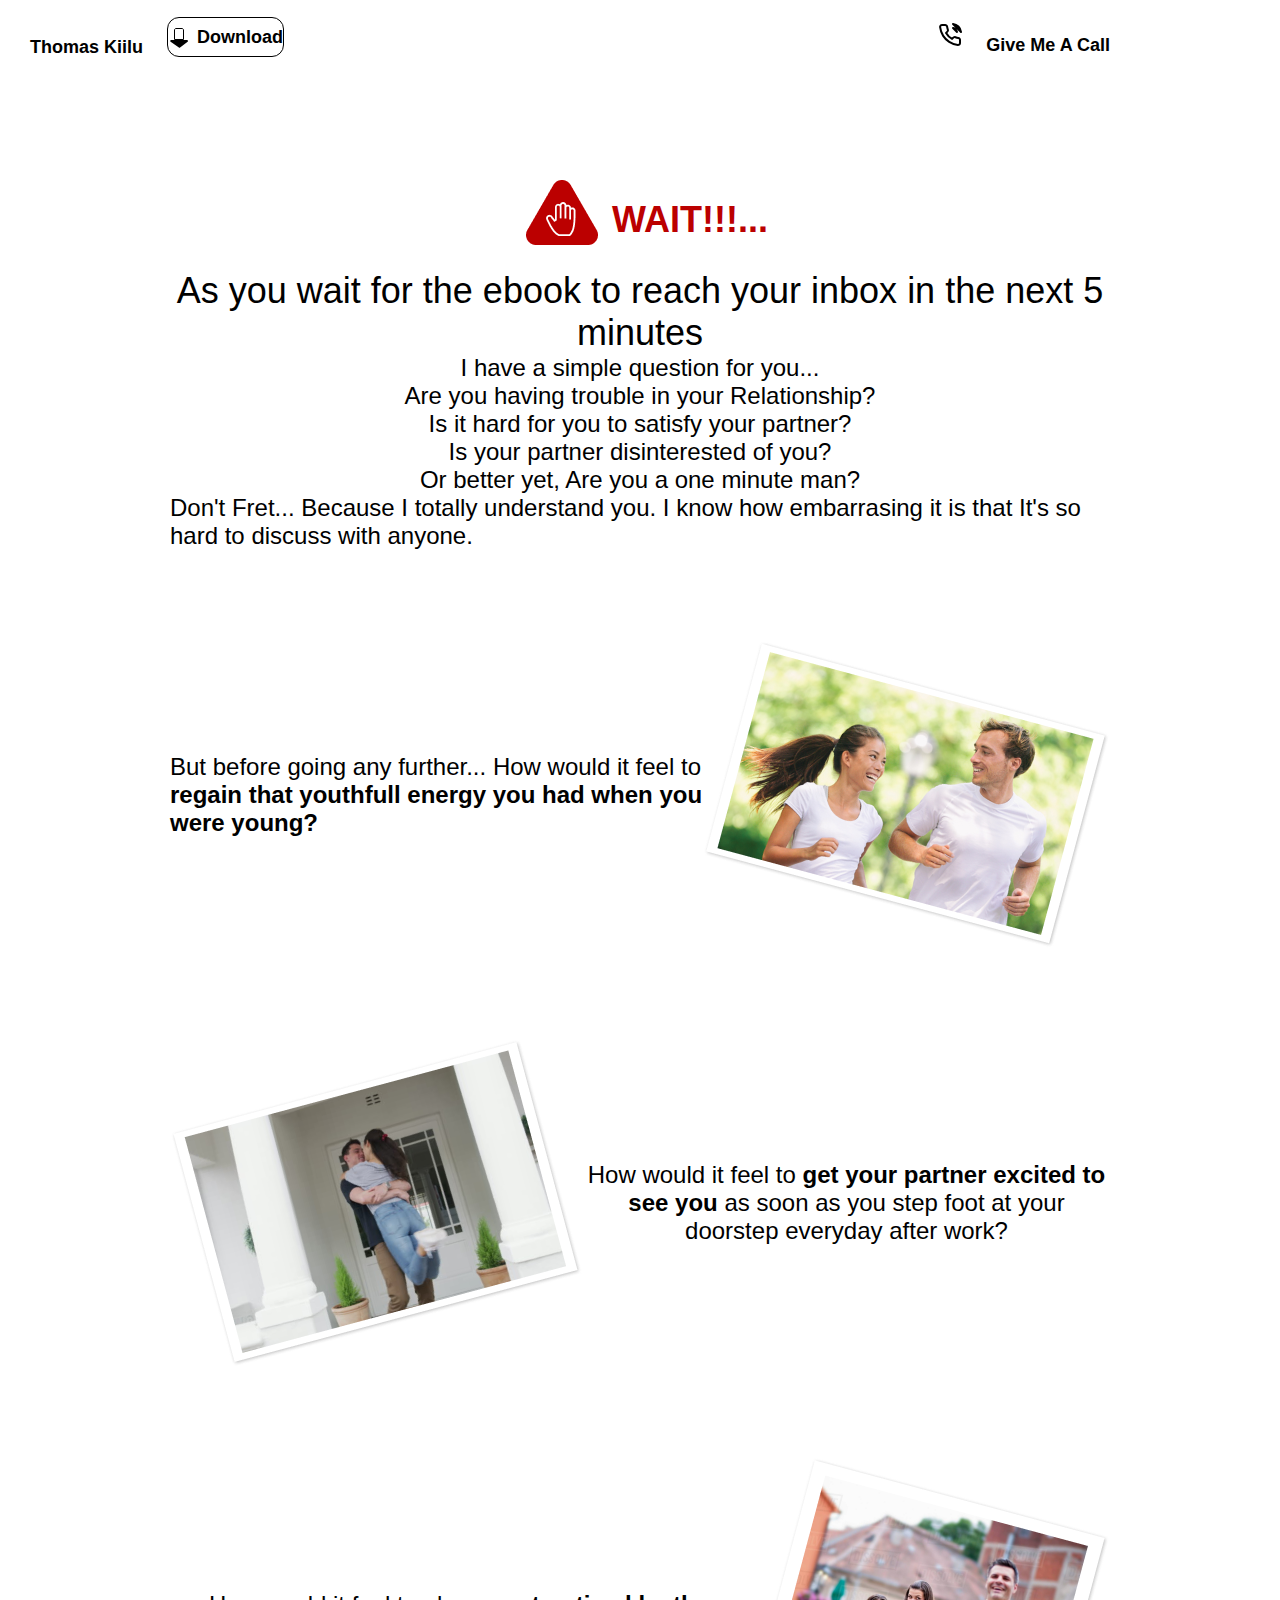
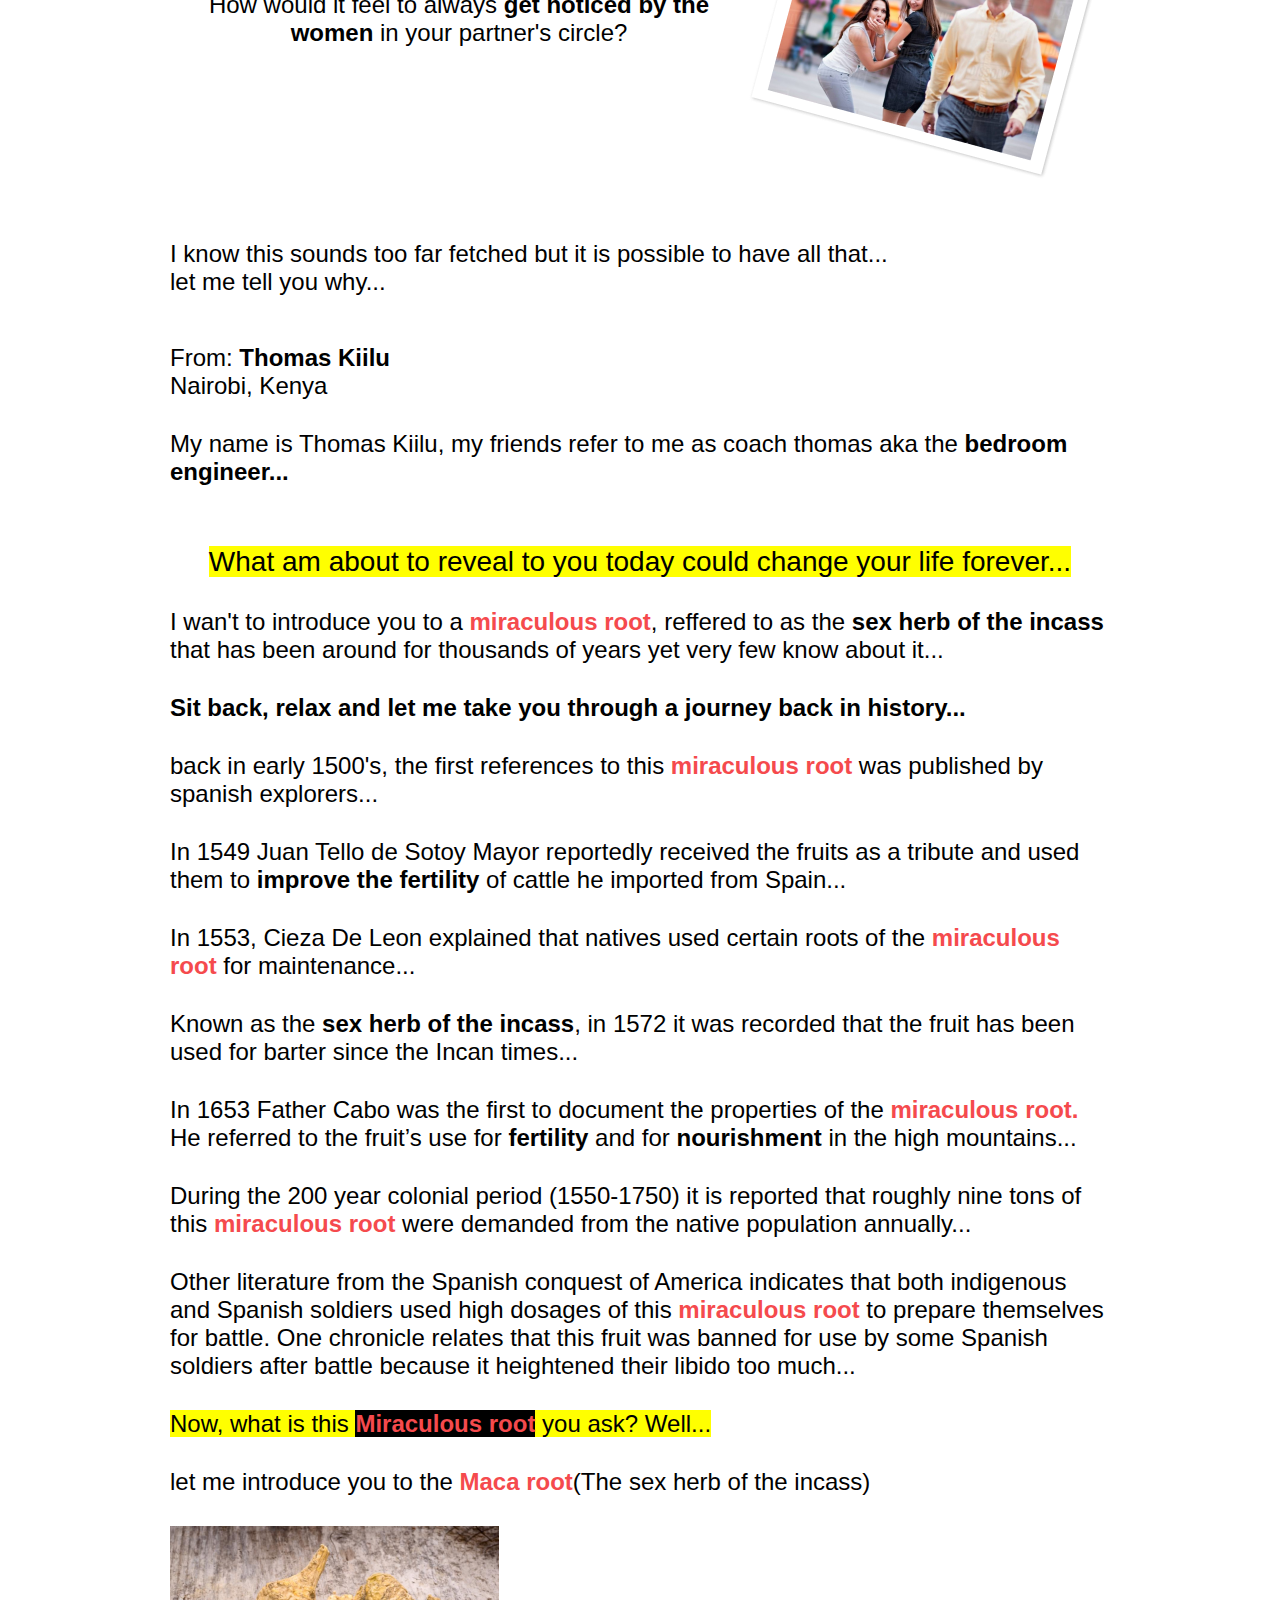
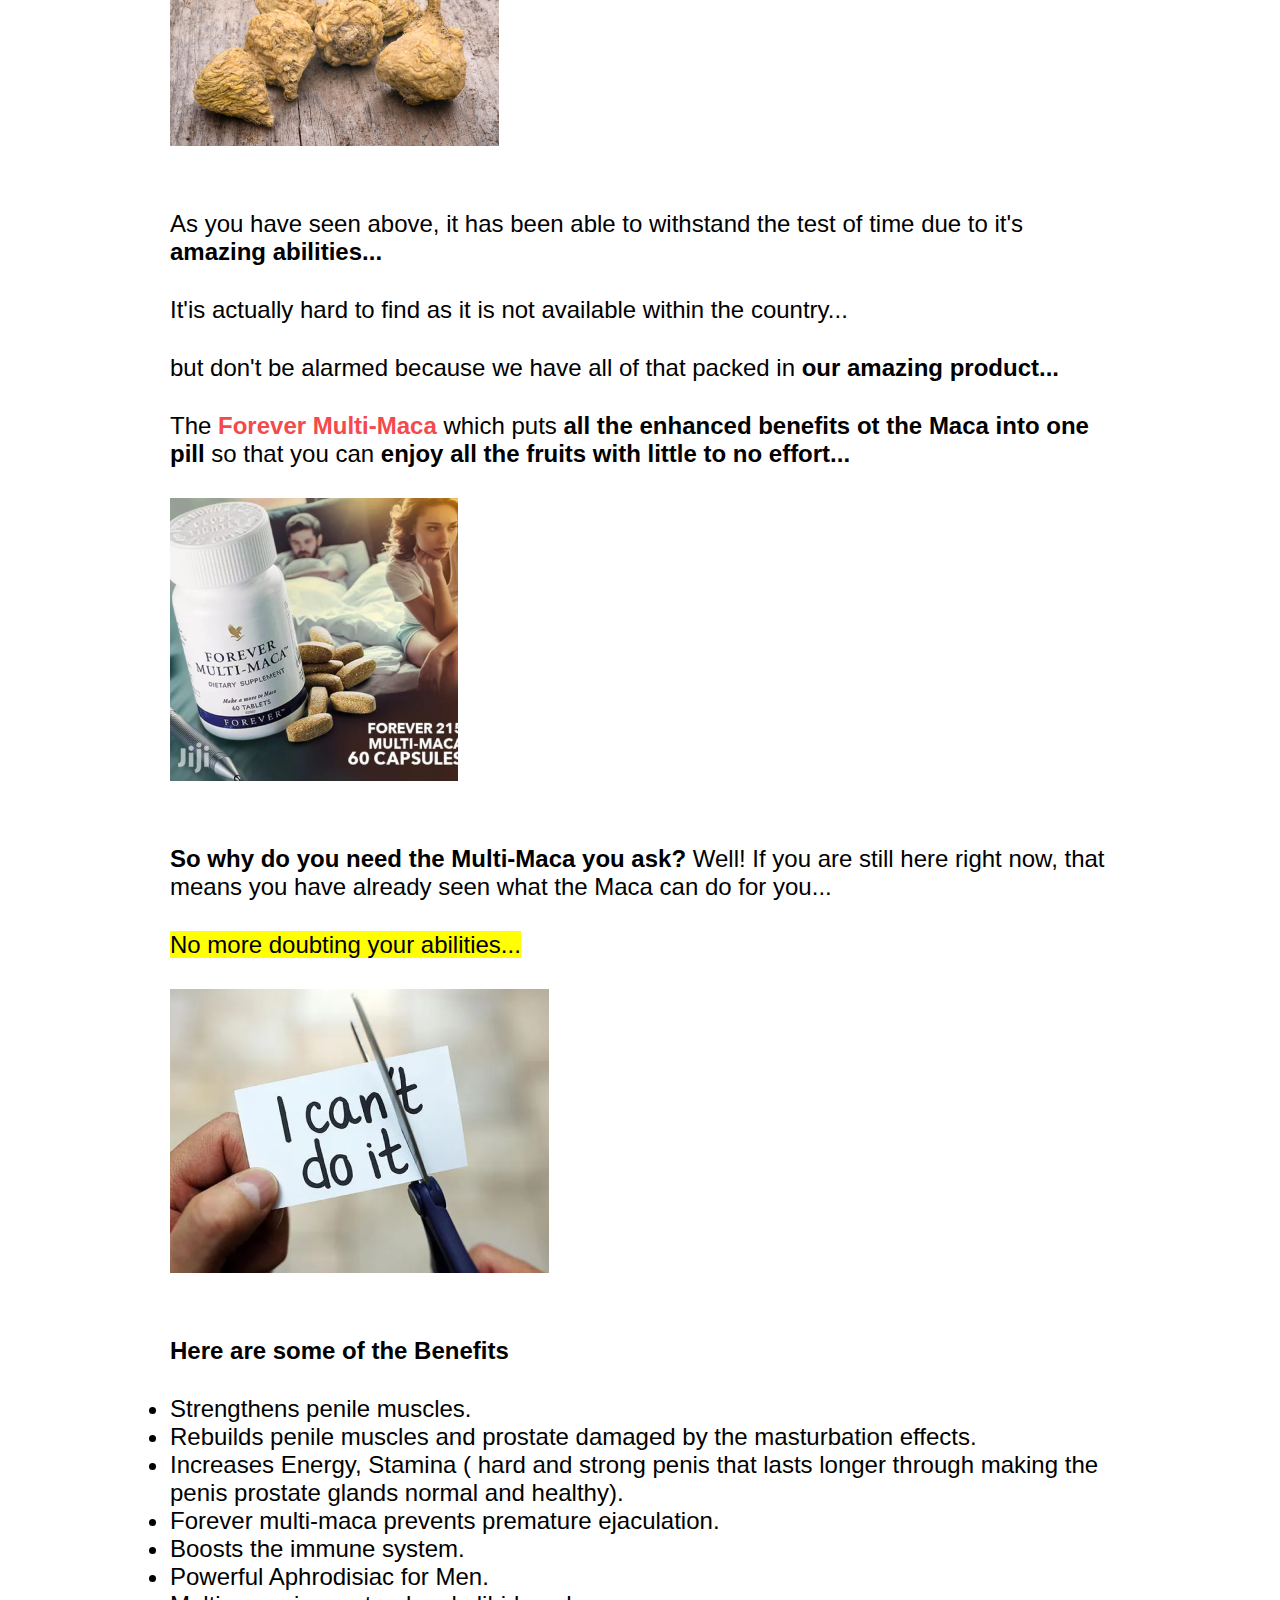
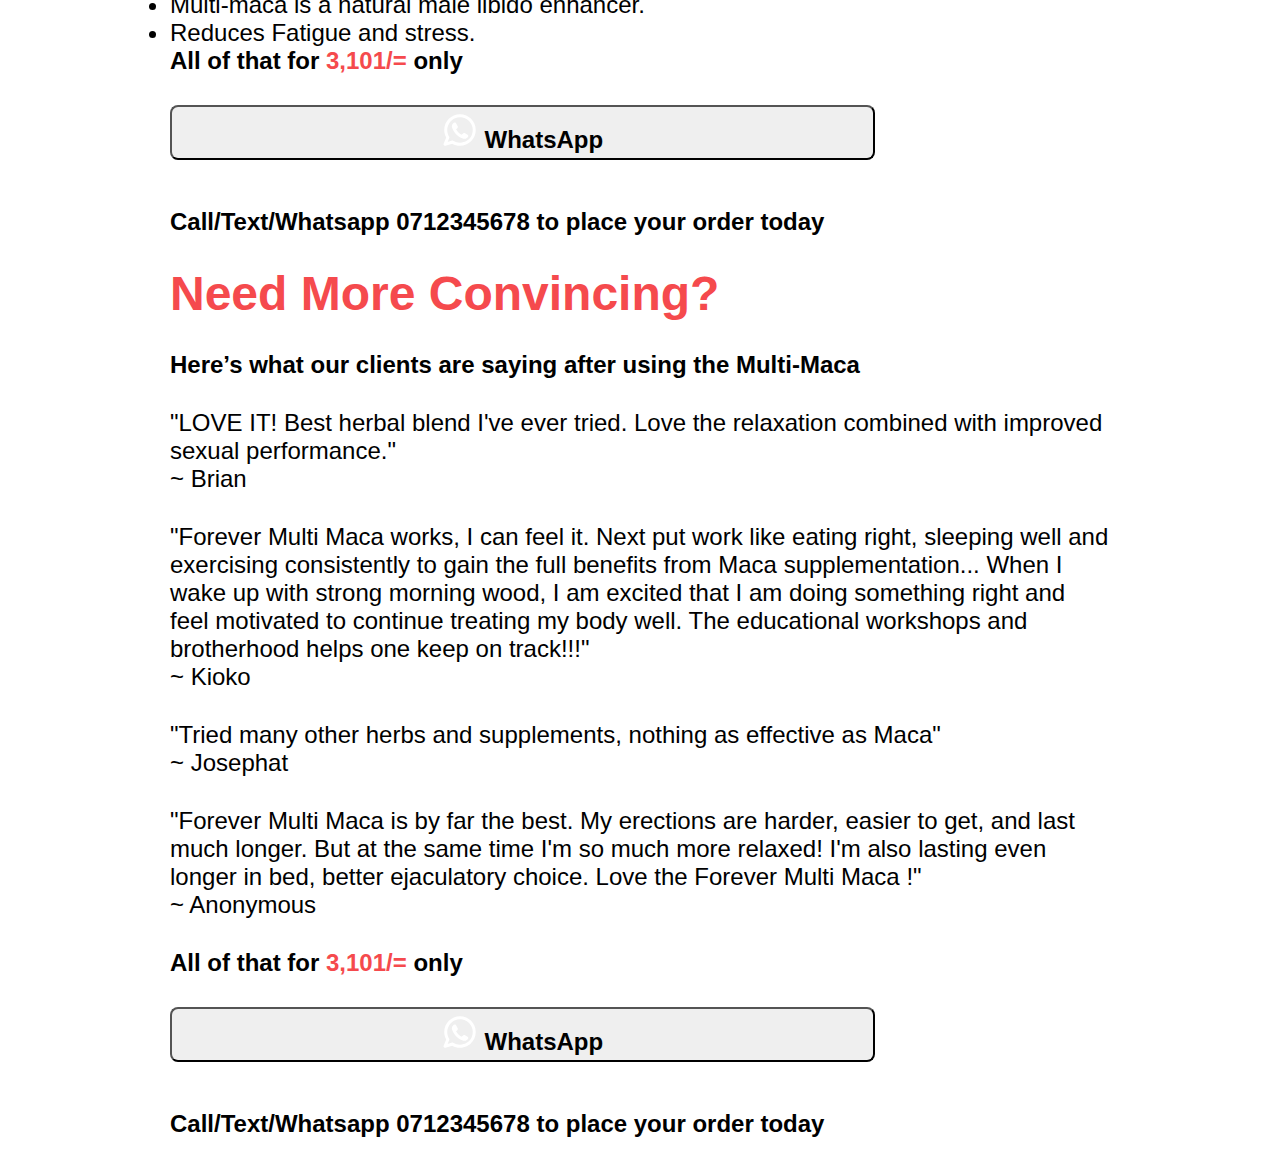
<file: salespage.html>
<!DOCTYPE html>
<html lang="en">
<head>
    <meta charset="UTF-8">
    <meta http-equiv="X-UA-Compatible" content="IE=edge">
    <meta name="viewport" content="width=device-width, initial-scale=1.0">
    <!-- CSS -->
    <link
      href="https://cdn.jsdelivr.net/npm/bootstrap@5.0.2/dist/css/bootstrap.min.css"
      rel="stylesheet"
      integrity="sha384-EVSTQN3/azprG1Anm3QDgpJLIm9Nao0Yz1ztcQTwFspd3yD65VohhpuuCOmLASjC"
      crossorigin="anonymous"
    />
    <link rel="stylesheet" href="css/salespage.css" />
    <!-- JS -->
    <script
      src="https://cdn.jsdelivr.net/npm/bootstrap@5.0.2/dist/js/bootstrap.bundle.min.js"
      integrity="sha384-MrcW6ZMFYlzcLA8Nl+NtUVF0sA7MsXsP1UyJoMp4YLEuNSfAP+JcXn/tWtIaxVXM"
      crossorigin="anonymous"
    ></script>
    <script
      src="https://code.jquery.com/jquery-3.6.0.js"
      integrity="sha256-H+K7U5CnXl1h5ywQfKtSj8PCmoN9aaq30gDh27Xc0jk="
      crossorigin="anonymous"
    ></script>
    <script src="js/scripts.js"></script>
    <title>Order Maca Now!</title>
</head>
<body>
    <!-- Header -->
    <div class="header">
        <!-- Logo -->
        <div class="logo">
          <p id="logo">Thomas Kiilu</p>
          <p>TK</p>
          <button class="btn btn-primary">
            <img
              src="./images/down arrow.svg"
              alt="arrow-down"
              id="download-img"
            />Download
          </button>
        </div>
        <!-- call -->
        <div class="call">
          <a href="tel:+254 721 547758"><img src="./images/phone-call.svg" alt="phone" /></a>
          <a href="tel:+254 721 547758"><p>Give Me A Call</p></a>
        </div>
      </div>

    <!-- body -->
    <div class="body">
        <div class="wait">
            <img src="./images/Warning Sign.png" alt="Warning Sign">
            <p>WAIT!!!...</p>
        </div>

        <p>As you wait for the ebook to reach your inbox in the next 5 minutes</p>

        <p>I have a simple question for you...</p>

        <p class="questions">Are you having trouble in your Relationship?</p>

        <p class="questions">Is it hard for you to satisfy your partner?</p>

        <p class="questions">Is your partner disinterested of you?</p>

        <p class="questions">Or better yet, Are you a one minute man?</p>

        <p>Don't Fret... Because I totally understand you. I know how embarrasing it is that It's so hard to discuss with anyone.</p>

        <!-- image questions -->
        <div class="container-fluid">
            <!-- youthful -->
            <div class="youthful row">
                <p class="col-md-5">But before going any further... How would it feel to <span class="bold-text">regain that youthfull energy you had when you were young?</span></p>
                <img class="col-md-7" src="./images/happy couple 1.png" alt="happy couple 1">
            </div>

            <!-- excited partner -->
            <div class="excited-partner row">
                <img class="col-md-7" src="./images/happy couple 2.png" alt="happy couple 2">
                <p class="col-md-5" id="excited-partner">How would it feel to <span class="bold-text">get your partner excited to see you</span> as soon as you step foot at your doorstep everyday after work?</p>
            </div>

            <!-- get noticed -->
            <div class="get-noticed row">
                <p class="col-md-5" id="get-noticed">How would it feel to always <span class="bold-text">get noticed by the women</span> in your partner's circle?</p>
                <img src="./images/happy couple 3.png" alt="happy couple 3" class="col-md-7">
            </div>
        </div>

        <div class="sales-letter">
            <p id="p1">I know this sounds too far fetched but it is possible to have all that... <br>
            let me tell you why...
            </p>

            <p id="p2">From: <span class="bold-text">Thomas Kiilu</span> <br> Nairobi, Kenya
            </p>

            <p class="p">My name is Thomas Kiilu, my friends refer to me as coach thomas aka the <span class="bold-text">bedroom engineer...</span></p>

            <p class="highlited-text"> <mark>What am about to reveal to you today could change your life forever...</mark></p>

            <p>I wan't to introduce you to a <span class="bold-text red">miraculous root</span>, reffered to as the <span class="bold-text custom-size">sex herb of the incass</span>  that has been around for thousands of years yet very few know about it...</p>

            <p class="bold-text">Sit back, relax and let me take you through a journey back in history...</p>

            <p>back in early 1500's, the first references to this <span class="red bold-text">miraculous root</span> was published by spanish explorers...</p>

            <p>In 1549 Juan Tello de Sotoy Mayor reportedly received the fruits as a tribute and used them to <span class="bold-text">improve the fertility</span> of cattle he imported from Spain...</p>

            <p>In 1553, Cieza De Leon explained that natives used certain roots of the <span class="bold-text red">miraculous root</span> for maintenance...</p>

            <p>Known as the <span class="bold-text">sex herb of the incass</span>, in 1572 it was recorded that the fruit has been used for barter since the Incan times...</p>

            <p>In 1653 Father Cabo was the first to document the properties of the <span class="bold-text red">miraculous root.</span> He referred to the fruit’s use for <span class="bold-text custom-size">fertility</span> and for <span class="bold-text">nourishment</span> in the high mountains...</p>

            <p>During the 200 year colonial period (1550-1750) it is reported that roughly nine tons of this <span class="bold-text red">miraculous root</span> were demanded from the native population annually...</p>

            <p>Other literature from the Spanish conquest of America indicates that both indigenous and Spanish soldiers used high dosages of this <span class="bold-text red">miraculous root</span> to prepare themselves for battle. One chronicle relates that this fruit was banned for use by some Spanish soldiers after battle because it heightened their libido too much...</p>

            <p><mark>Now, what is this <mark class="black-marker"><span class="red bold-text">Miraculous root</span></mark> you ask? Well...</mark></p>

            <p>let me introduce you to the <span class="bold-text red">Maca root</span>(The sex herb of the incass)</p>

            <img class="images" src="./images/image 8.png" alt="maca root">

            <p>As you have seen above, it has been able to withstand the test of time due to it's <span class="bold-text">amazing abilities...</span></p>

            <p>It'is actually hard to find as it is not available within the country...</p>

            <p>but don't be alarmed because we have all of that packed in <span class="bold-text">our amazing product...</span></p>

            <p>The <span class="bold-text red">Forever Multi-Maca</span> which puts <span class="bold-text custom-size">all the enhanced benefits ot the Maca into one pill</span> so that you can <span class="bold-text custom-size">enjoy all the fruits with little to no effort...</span></p>

            <img class="images" src="./images/image 9.png" alt="maca">

            <p><span class="bold-text">So why do you need the Multi-Maca you ask?</span> Well! If you are still here right now, that means you have already seen what the Maca can do for you...</p>

            <p class="center-marker"><mark>No more doubting your abilities...</mark></p>

            <img class="images" src="./images/image 10.png" alt="i can do it image">

            <p class="bold-text">Here are some of the Benefits </p>

            <ul id="benefits">
                <li>Strengthens penile muscles.</li>
                <li>Rebuilds penile muscles and prostate damaged by the masturbation effects.</li>
                <li>Increases Energy, Stamina ( hard and strong penis that lasts longer through making the penis prostate glands normal and healthy).</li>
                <li>Forever multi-maca prevents premature ejaculation.</li>
                <li>Boosts the immune system.</li>
                <li>Powerful Aphrodisiac for Men.</li>
                <li>Multi-maca is a natural male libido enhancer.</li>
                <li>Reduces Fatigue and stress.</li>
            </ul>
            <p class="bold-text font-size">All of that for <span class="red">3,101/=</span> only</p>

            <button class="btn btn-success" id="btn-whatsapp">
              <img src="./images/WhatsApp.svg" alt="WhatsApp icon" id="whatsapp-icon">
              WhatsApp
            </button>

            <p class="bold-text">Call/Text/Whatsapp 0712345678 to place your order today</p>

            <p class="red bold-text convincing">Need More Convincing?</p>

            <p class="bold-text">Here’s what our clients are saying after using the Multi-Maca</p>

            <p>"LOVE IT! Best herbal blend I've ever tried. Love the relaxation combined with improved sexual performance." <br>
            ~ Brian</p>

            <p>"Forever Multi Maca works, I can feel it. Next put work like eating right, sleeping well and exercising consistently to gain the full benefits from Maca supplementation... When I wake up with strong morning wood, I am excited that I am doing something right and feel motivated to continue treating my body well. The educational workshops and brotherhood helps one keep on track!!!" <br>
            ~ Kioko</p>

            <p>"Tried many other herbs and supplements, nothing as effective as Maca" <br>
            ~ Josephat</p>

            <p>"Forever Multi Maca is by far the best. My erections are harder, easier to get, and last much longer. But at the same time I'm so much more relaxed! I'm also lasting even longer in bed, better ejaculatory choice. Love the Forever Multi Maca !" <br>
            ~ Anonymous</p>

            <p class="bold-text font-size">All of that for <span class="red">3,101/=</span>  only</p>

            <button class="btn btn-success" id="btn-whatsapp">
              <img src="./images/WhatsApp.svg" alt="WhatsApp icon" id="whatsapp-icon">
              WhatsApp
            </button>

            <p class="bold-text">Call/Text/Whatsapp 0712345678 to place your order today</p>
        </div>
    </div>
</body>
</html>
</file>
<file: css/salespage.css>
/* default styles */
* {
    margin: 0;
    padding: 0;
    box-sizing: border-box;
    font-family: -apple-system, BlinkMacSystemFont, "Segoe UI", Roboto, Oxygen,
      Ubuntu, Cantarell, "Open Sans", "Helvetica Neue", sans-serif;
  }
  
  /* variables */
  :root {
    --primary: #74917d;
    --primary-variant: rgba(116, 145, 125, 0.5);
    --secondary: #918383;
    --color-alert: #bb0000;
    --emphasis-yellow: #fefe00;
    --subtle-red: #f54a4d;
  }

  .call a{
    text-decoration: none;
    color: black;
  }

  #logo {
    cursor: pointer;
  }

  #whatsapp-icon{
    color: white;
    width: 36px;
  }

  .font-size{
    font-size: 36px;
  }
  
  #btn-whatsapp{
    width: 75% !important;
    height: 55px !important;
    font-size: 24px !important;
    font-weight: bold !important;
    margin-bottom: 48px;
    border-radius: 8px;
  }
  
  /* ############### PHONE ############## */
  @media screen and (min-width: 300px) {
    /* header */
    .header {
      display: flex;
      justify-content: space-between;
      align-items: center;
      padding-left: 30px;
      padding-right: 30px;
    }
  
    /* logo container */
    .logo {
      display: flex;
      justify-content: flex-start;
      gap: 24px;
      align-items: center;
      padding-top: 0px;
      padding-bottom: 0px;
      position: relative;
    }
  
    /* logo desktop */
    .logo :first-child {
      color: black;
      font-size: 18px;
      font-weight: bold;
      position: relative;
      top: 10px;
      display: none;
    }
  
    /* logo mobile */
    .logo :nth-child(2) {
      color: black;
      font-size: 32px;
      font-weight: bold;
      position: relative;
      top: 10px;
    }
  
    /* download button desktop */
    .logo button {
      font-size: 18px;
      color: black;
      font-weight: bold;
      background-color: white;
      border: solid black 1px;
      border-radius: 12px;
      display: flex;
      justify-content: center;
      align-items: center;
      gap: 7px;
      display: none;
    }
  
    /* call */
    .call {
      display: flex;
      align-items: center;
      justify-content: flex-end;
      position: relative;
      gap: 24px;
      padding-top: 0px;
      padding-bottom: 0px;
    }
  
    /* call text */
    .call p {
      font-size: 18px;
      font-weight: bold;
      position: relative;
      top: 8px;
      display: none;
    }
  
    /* body */
    /* *** body *** */
    .body {
      padding-left: 30px;
      padding-right: 30px;
      padding-top: 48px;
    }
  
    /* **** body **** */
    /* warning sign */
    .wait{
      display: flex;
      justify-content: center;
      align-items: center;
      margin-top: 0;
    }

    /* warning message */
    .wait p{
      font-size: 36px;
      font-weight: bold;
      color: #BB0000;
    }

    .body :nth-child(2){
      font-size: 24px;
      text-align: center;
    }

    /* subheading */
    .body :nth-child(3){
      font-size: 20px;
      text-align: center;
    }

    /* questions */
    .questions{
      font-size: 24px;
      text-align: center;
      font-weight: 500;
    }

    .body :nth-child(8){
      font-size: 24px;
      text-align: start;
      
    }

    /* youthful */
    .youthful, .excited-partner, .get-noticed{
      display: flex;
      align-items: center;
      margin-top: 90px;
    }

    /* youthful */
    .youthful p, #excited-partner, #get-noticed{
      font-size: 24px;
    }

    .bold-text{
      font-weight: bold;
    }

    .excited-partner{
      display: flex;
      flex-direction: column-reverse;
    }    

    /* sales letter */
    .sales-letter p{
      font-size: 24px;
      text-align: start !important;
      margin-bottom: 30px;
    }

    .sales-letter #p1{
      margin-top: 90px;
    }

    #p2{
      text-align: start;
      margin-top: 48px;
    }

    .p{
      font-size: 24px !important;
    }

    /* highlited text */
    .highlited-text{
      font-size: 28px !important;
      width: fit-content;
      margin: 60px auto;
    }

    #p2{
      font-size: 24px;
      text-align: start;
      margin-top: 48px;
    }

    mark {
      background-color: yellow;
      color: black;
    }

    .red{
      color: #F54A4D;
    }

    .custom-size{
      font-size: 24px !important;
    }

    /* black marker */
    .black-marker{
      background-color: black;
    }

    /* images */
    .images{
      max-width: 90%;
      margin-bottom: 60px;
    }

    #benefits li{
      font-size: 24px;
      margin: 0 !important;
      padding: 0 !important;
      text-align: start !important;
    }

    .convincing{
      font-size: 48px !important;
    }

  }
  
  /* ############ TABLET ########## */
  @media screen and (min-width: 700px) {
    /* header */
    .header {
      display: flex;
      justify-content: space-between;
      align-items: center;
      padding-left: 30px;
      padding-right: 30px;
    }
  
    /* logo container */
    .logo {
      display: flex;
      justify-content: flex-start;
      gap: 24px;
      align-items: center;
      padding-top: 0px;
      padding-bottom: 0px;
      position: relative;
    }
  
    /* logo desktop */
    .logo :first-child {
      color: black;
      font-size: 18px;
      font-weight: bold;
      position: relative;
      top: 10px;
      display: none;
    }
  
    /* logo mobile */
    .logo :nth-child(2) {
      color: black;
      font-size: 32px;
      font-weight: bold;
      position: relative;
      top: 10px;
    }
  
    /* download button desktop */
    .logo button {
      font-size: 18px;
      color: black;
      font-weight: bold;
      background-color: white;
      border: solid black 1px;
      border-radius: 12px;
      display: flex;
      justify-content: center;
      align-items: center;
      gap: 7px;
      display: none;
    }
  
    /* call */
    .call {
      display: flex;
      align-items: center;
      justify-content: flex-end;
      position: relative;
      gap: 24px;
      padding-top: 0px;
      padding-bottom: 0px;
    }
  
    /* call text */
    .call p {
      font-size: 18px;
      font-weight: bold;
      position: relative;
      top: 8px;
      display: none;
    }
  
    /* *** body *** */
    .body {
      padding-left: 30px;
      padding-right: 30px;
      padding-top: 48px;
    }
  
    /* **** body **** */
    /* warning sign */
    .wait{
      display: flex;
      justify-content: center;
      align-items: center;
      margin-top: 0;
    }

    /* warning message */
    .wait p{
      font-size: 36px;
      font-weight: bold;
      color: #BB0000;
    }
    
  }
  /* ############ DESKTOP ########## */
  @media screen and (min-width: 1100px) {
    /* header */
    .header {
      display: flex;
      justify-content: space-between;
      align-items: center;
      padding-left: 30px;
      padding-right: 170px;
    }
  
    /* logo container */
    .logo {
      display: flex;
      justify-content: flex-start;
      gap: 24px;
      align-items: center;
      padding-top: 17px;
      padding-bottom: 17px;
      width: 30%;
      position: relative;
    }
  
    /* logo */
    .logo :first-child {
      color: black;
      font-size: 18px;
      font-weight: bold;
      position: relative;
      top: 10px;
      display: block;
    }
  
    /* logo mobile */
    .logo :nth-child(2) {
      color: black;
      font-size: 32px;
      font-weight: bold;
      position: relative;
      top: 10px;
      display: none;
    }
  
    /* download button desktop */
    .logo button {
      font-size: 18px;
      color: black;
      font-weight: bold;
      background-color: white;
      border: solid black 1px;
      border-radius: 12px;
      display: flex;
      justify-content: center;
      align-items: center;
      gap: 7px;
    }
  
    /* download icon */
    .logo button > img {
      margin-bottom: 18px;
    }
  
    /* call */
    .call {
      display: flex;
      align-items: center;
      justify-content: flex-end;
      width: 25%;
      position: relative;
      gap: 24px;
      padding-top: 17px;
      padding-bottom: 17px;
    }
  
    /* call text */
    .call p {
      font-size: 18px;
      font-weight: bold;
      position: relative;
      top: 8px;
      display: block;
    }
  
    /* *** body *** */
    .body {
      padding-left: 170px;
      padding-right: 170px;
      padding-top: 48px;
    }
  
    /* warning sign */
    .wait{
      display: flex;
      justify-content: center;
      align-items: center;
      margin-top: 48px;
    }

    /* warning message */
    .wait p{
      font-size: 48px;
      font-weight: bold;
      color: #BB0000;
    }

    /* heading */
    .body :nth-child(2){
      font-size: 36px;
      text-align: center;
    }

    /* subheading */
    .body :nth-child(3){
      font-size: 24px;
      text-align: center;
    }

    /* questions */
    .questions{
      font-size: 24px;
      text-align: center;
      font-weight: 500;
    }
    
    /* youthful */
    .youthful, .excited-partner, .get-noticed{
      display: flex;
      align-items: center;
      margin-top: 90px;
    }

    /* excited */
    .youthful p, #excited-partner, #get-noticed{
      font-size: 24px;
    }

    .bold-text{
      font-weight: bold;
    }

    .excited-partner{
      display: flex;
      flex-direction: row;
    }
    
    /* sales letter */
    .sales-letter p{
      font-size: 24px;
      text-align: start !important;
      margin-bottom: 30px;
    }

    .sales-letter #p1{
      margin-top: 60px;
    }

    /* highlited text */
    .highlited-text{
      font-size: 28px !important;
      width: fit-content;
      margin: 60px auto;
    }

    mark {
      background-color: yellow;
      color: black;
    }

    #p2{
      font-size: 24px;
      text-align: start;
      margin-top: 48px;
    }

    .red{
      color: #F54A4D;
    }

    .custom-size{
      font-size: 24px !important;
    }

    /* black marker */
    .black-marker{
      background-color: black;
    }

    /* images */
    .images{
      max-width: 100%;
      margin-bottom: 60px;
    }

    /* center marker */
    .center-marker{
      margin: 30px auto !important;
    }

    #benefits li{
      font-size: 24px;
      margin: 0 !important;
      padding: 0 !important;
      text-align: start !important;
    }

    .convincing{
      font-size: 48px !important;
    }
    
  }
</file>
